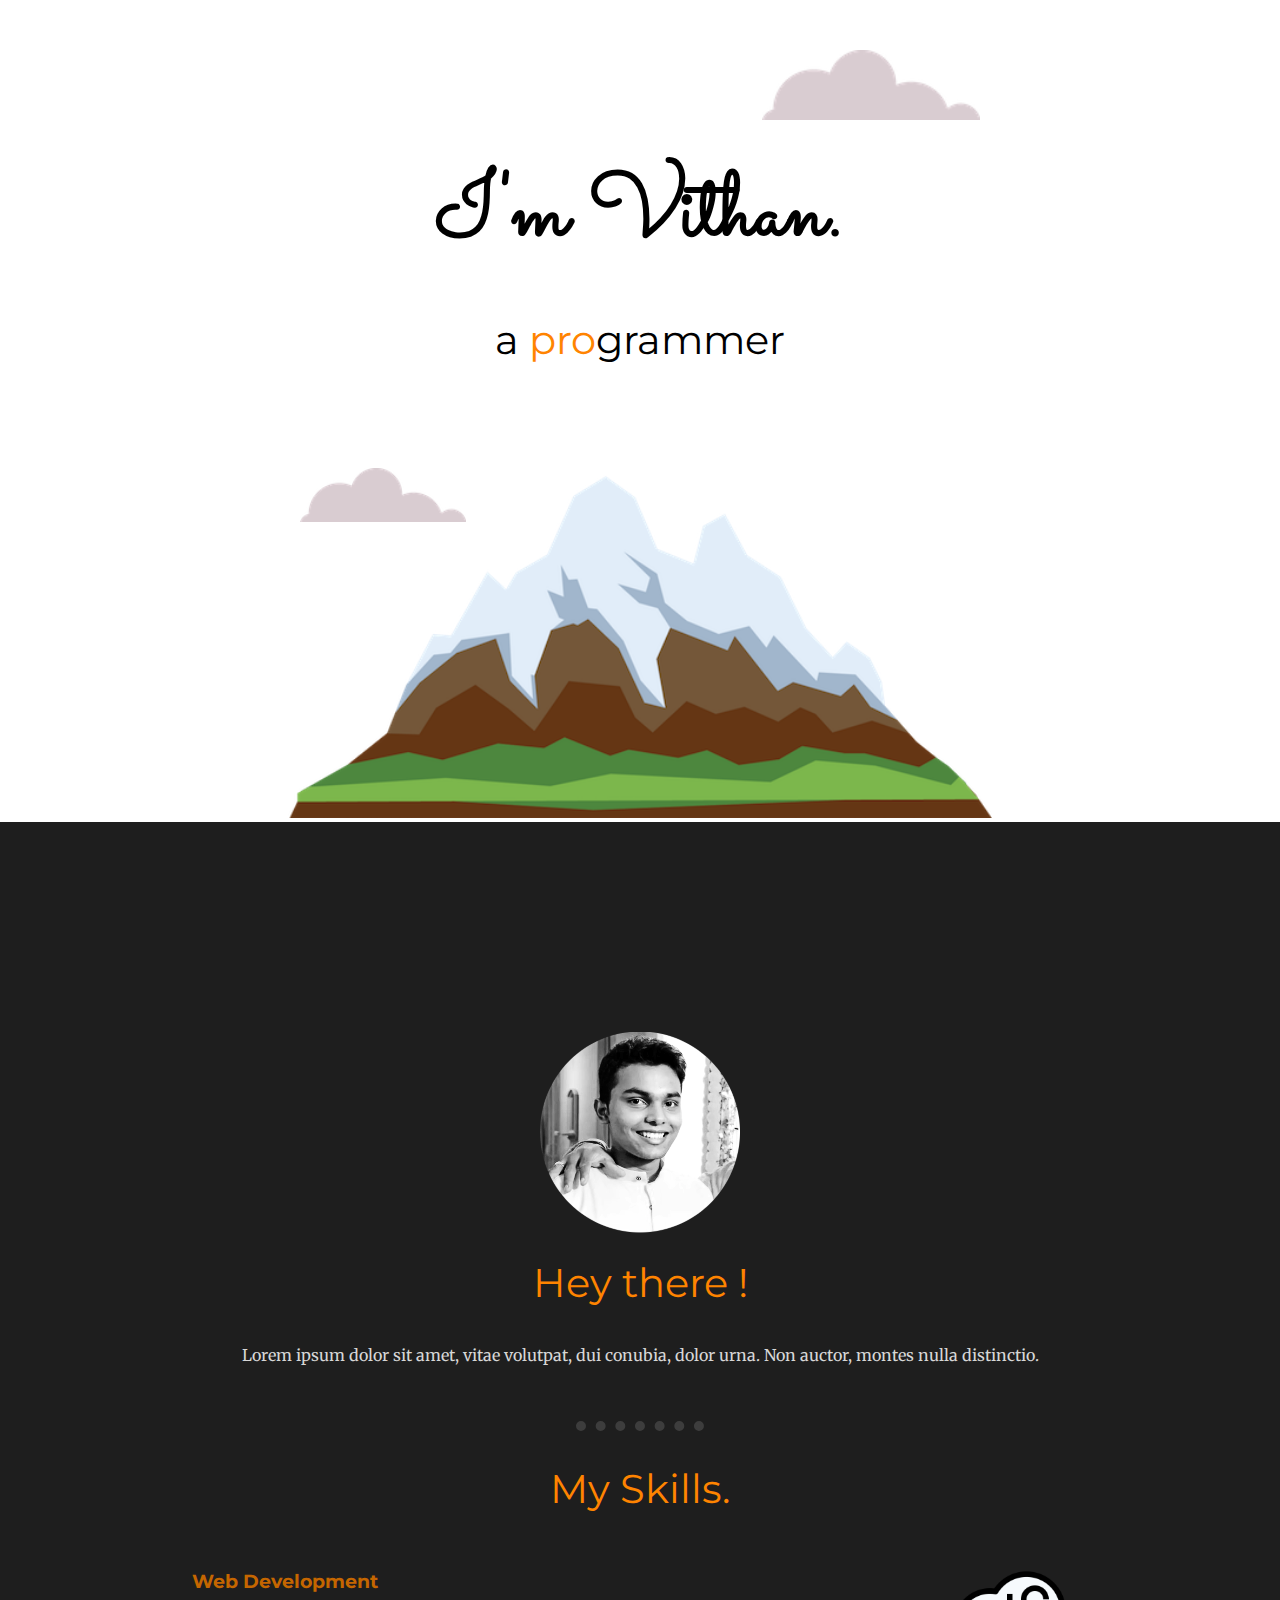
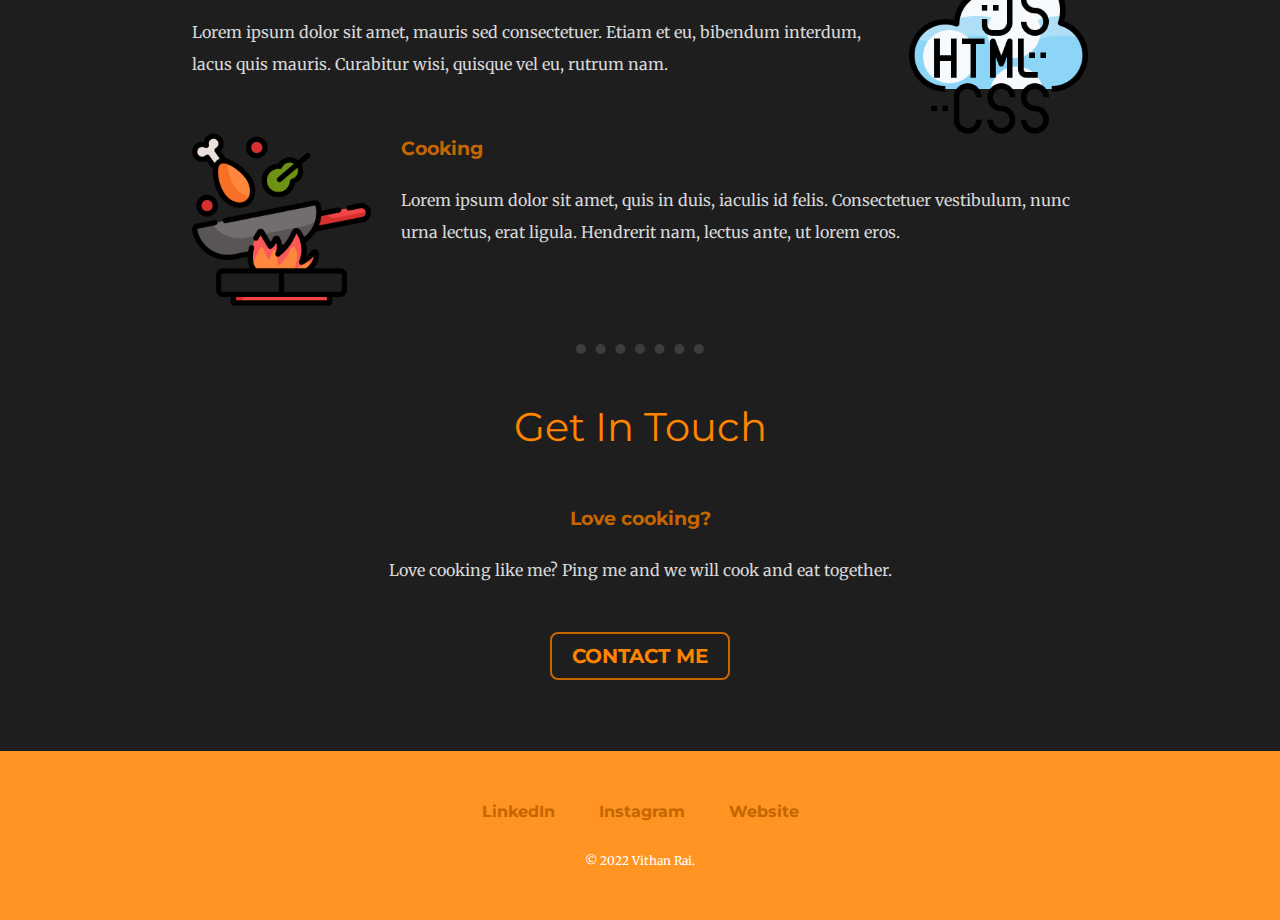
<file: index.html>
<!DOCTYPE html>
<html lang="en">
  <head>
    <meta charset="UTF-8" />
    <meta http-equiv="X-UA-Compatible" content="IE=edge" />
    <meta name="viewport" content="width=device-width, initial-scale=1.0" />
    <title>Vithan</title>

    <link rel="stylesheet" href="css/styles.css" />
    <link rel="icon" href="favicon.ico" />

    <link rel="preconnect" href="https://fonts.googleapis.com" />
    <link rel="preconnect" href="https://fonts.gstatic.com" crossorigin />
    <link
      href="https://fonts.googleapis.com/css2?family=Merriweather&family=Montserrat&family=Sacramento&display=swap"
      rel="stylesheet"
    />
  </head>
  <body>
    <div class="top-container">
      <img class="top-cloud" src="images/cloud.png" alt="cloud" />
      <h1>I'm Vithan.</h1>
      <h2 style="color: #000000">a <span class="spanin">pro</span>grammer</h2>
      <img class="bottom-cloud" src="images/cloud.png" alt="cloud" />
      <img class="mountain" src="images/mountain.png" alt="mountain" />
    </div>

    <div class="parallax">
      <!-- <h1 style="background-color: #1e1e1e; color: white;">I <span style="color: red;">❤</span> coding</h1> -->
    </div>

    <div class="middle-container">
      <div class="profile">
        <img src="images/vithan.png" alt="vithan_image" />
        <h2 style="margin: 0px">Hey there !</h2>
        <p>
          Lorem ipsum dolor sit amet, vitae volutpat, dui conubia, dolor urna.
          Non auctor, montes nulla distinctio.
        </p>
      </div>
      <hr />
      <div class="skills">
        <h2>My Skills.</h2>
        <div class="skill-row">
          <img class="coding-image" src="images/coding.png" alt="coding_img" />
          <h3>Web Development</h3>
          <p>
            Lorem ipsum dolor sit amet, mauris sed consectetuer. Etiam et eu,
            bibendum interdum, lacus quis mauris. Curabitur wisi, quisque vel
            eu, rutrum nam.
          </p>
        </div>
      </div>

      <div class="skill-row" style="padding-bottom: 30px">
        <img class="cooking-image" src="images/cooking.png" alt="cooking_img" />
        <h3>Cooking</h3>
        <p>
          Lorem ipsum dolor sit amet, quis in duis, iaculis id felis.
          Consectetuer vestibulum, nunc urna lectus, erat ligula. Hendrerit nam,
          lectus ante, ut lorem eros.
        </p>
      </div>
      <hr />

      <div class="contact-me">
        <h2>Get In Touch</h2>
        <h3>Love cooking?</h3>
        <p style="margin-bottom: 50px">
          Love cooking like me? Ping me and we will cook and eat together.
        </p>
        <a class="btn" href="mailto:name@email.com">CONTACT ME</a>
      </div>
    </div>

    <div class="bottom-container">
      <a
        class="footer-link"
        href="https://www.linkedin.com/in/vithan-rai-7a737620b/"
        >LinkedIn</a
      >
      <a class="footer-link" href="https://www.instagram.com/vithan_rai/"
        >Instagram</a
      >
      <a class="footer-link" href="#">Website</a>
      <p class="copyright">© 2022 Vithan Rai.</p>
    </div>
  </body>
</html>
</file>
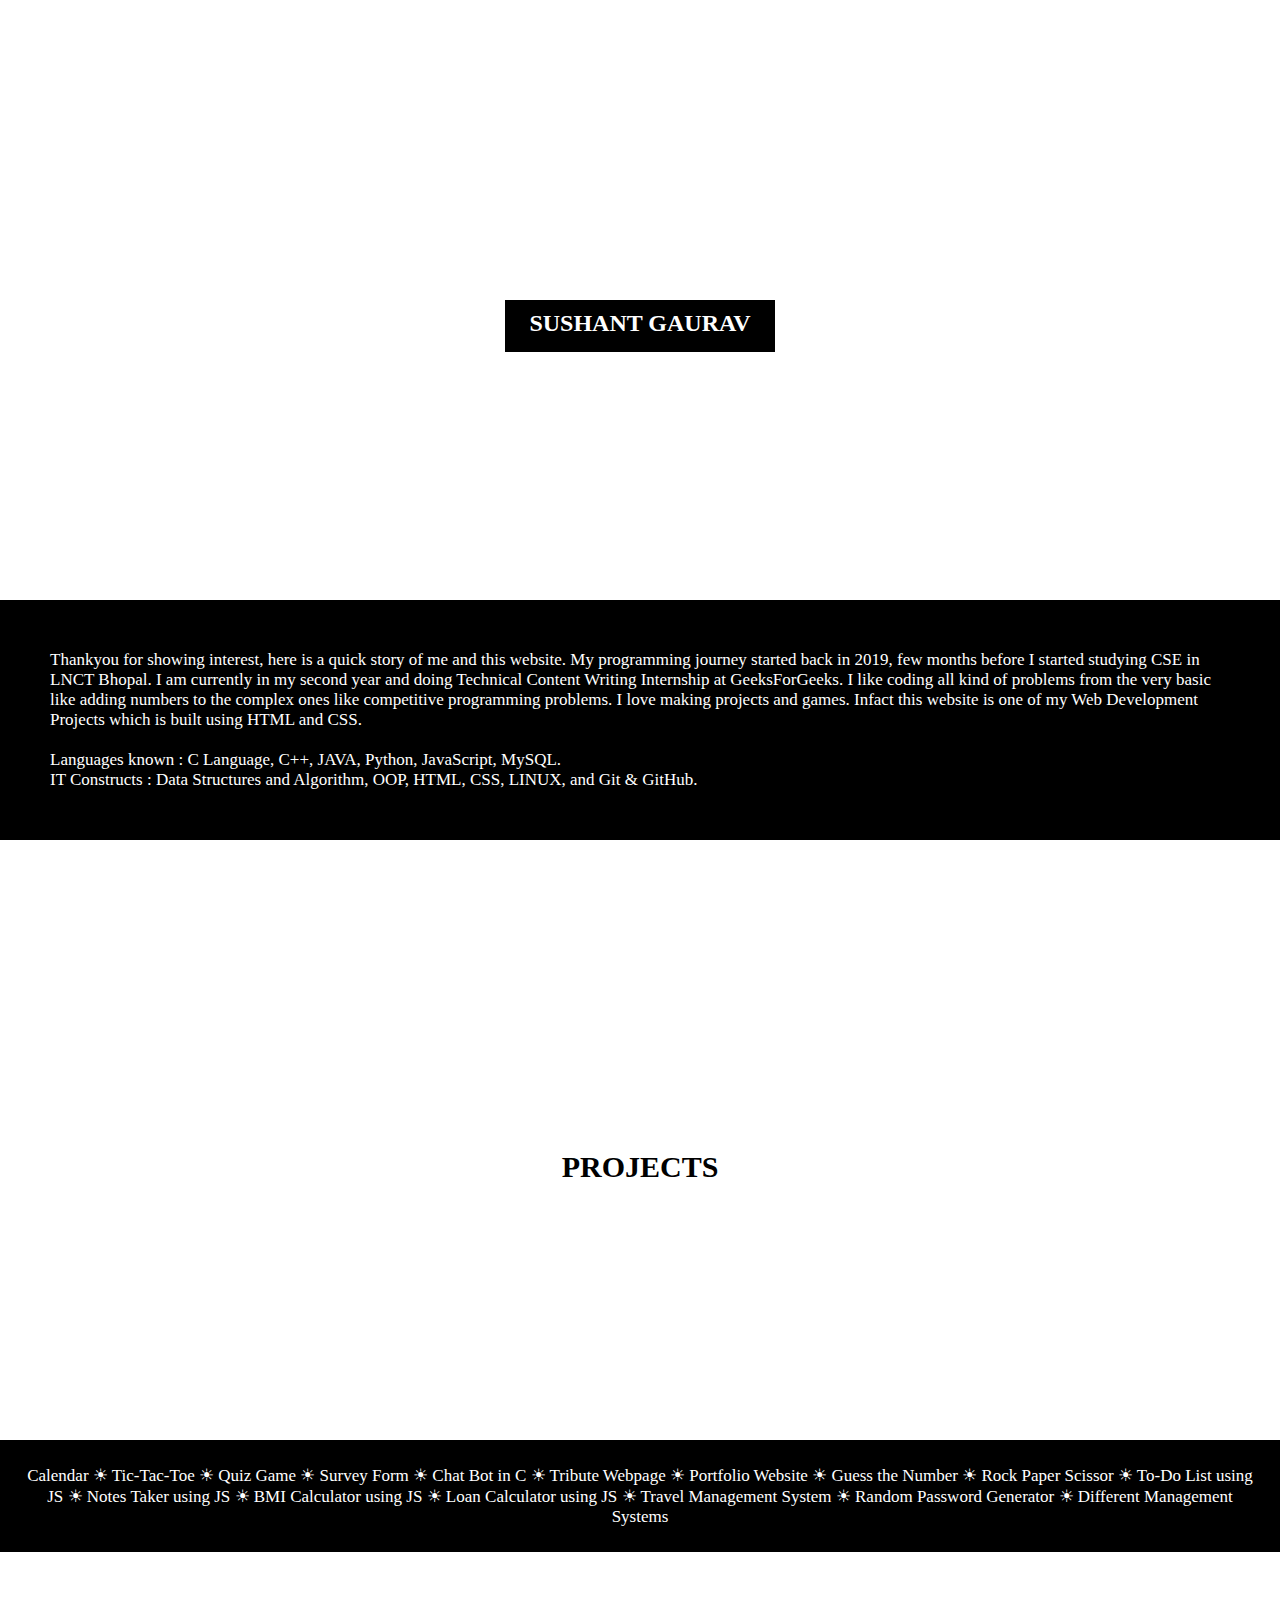
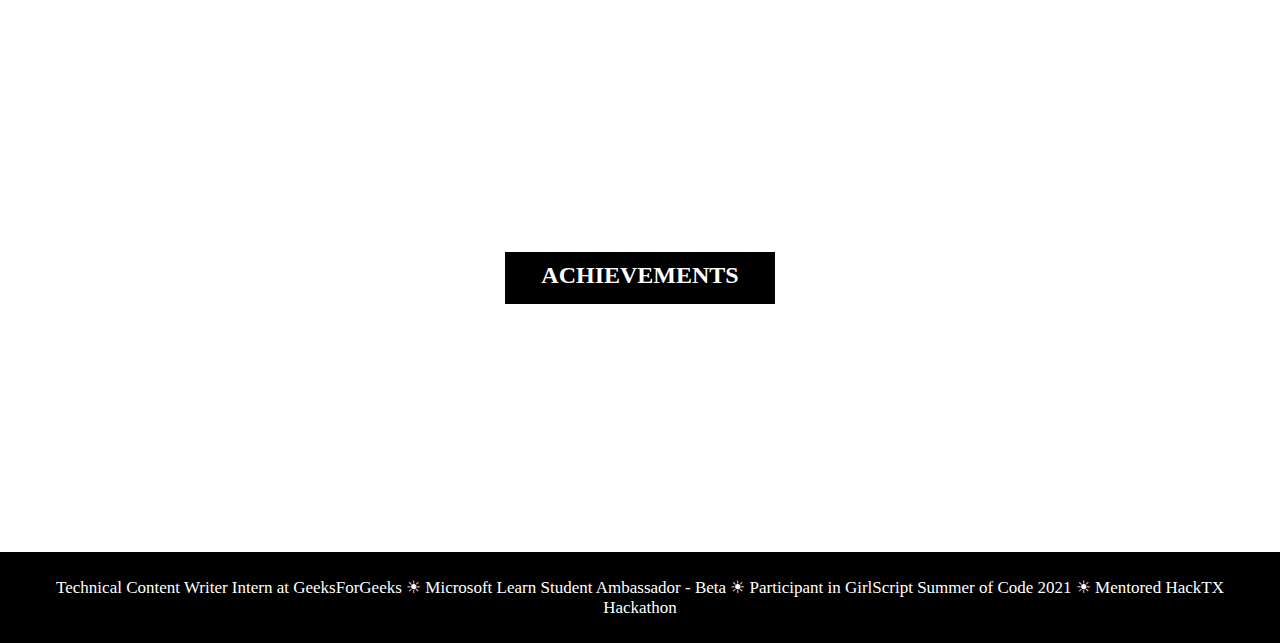
<file: parallax.html>
<!DOCTYPE html>
<html lang="en">
  
<head>
    <style>
  
        /* Styling the body */
        * {
            margin: 0px;
            padding: 0px;
        }
  
        /* Styling the first parallax's 
        height, width and background color */
        .parallax-1 {
            width: 100%;
            height: 600px;
            background: url('https://media.geeksforgeeks.org/wp-content/uploads/20210402175040/back22.jpg');
            background-size: 100% 100%;
            background-attachment: fixed;
        }
  
        /* Styling the title of first parallax */
        .parallax-1 h2 {
            margin: auto;
            position: relative;
            left: 500x;
            top: 300px;
            width: 250px;
            height: 32px;
            padding: 10px;
            background-color: black;
            color: white;
            text-align: center;
        }
  
        /* Styling the second parallax's 
        height, width and background color */
        .parallax-2 {
            width: 100%;
            height: 600px;
            background: url('https://media.geeksforgeeks.org/wp-content/uploads/20210402175040/back22.jpg');
            background-size: 100% 100%;
            background-attachment: fixed;
        }
  
        /* Styling the title of second parallax */
        .parallax-2 h2 {
            margin: auto;
            position: relative;
            left: 500x;
            top: 300px;
            width: 250px;
            height: 37px;
            padding: 10px;
            background-color: white;
            color: black;
            text-align: center;
            font-size: 30px;
            font-family: Verdana;
        }
  
        /* Styling the content or paragraph */
        .para-1 {
            padding: 50px;
            background-color: black;
            color: white;
            font-size: 17px;
        }
  
        /* Styling the content or paragraph */
        .para-2 {
            text-align: center;
            padding: 25px;
            font-size: 17px;
            font-family: Verdana;
            background-color: black;
            color: white;
        }
    </style>
</head>
  
<body>
  
    <!-- Giving title of the first parallax -->
    <div class="parallax-1">
        <h2>SUSHANT GAURAV</h2>
    </div>
  
    <!--Content of first parallax -->
    <div class="para-1">
        <p>
            Thankyou for showing interest, 
            here is a quick story of me and
            this website. My programming 
            journey started back in 2019, 
            few months before I started 
            studying CSE in LNCT Bhopal. 
            I am currently in my second 
            year and doing Technical 
            Content Writing Internship
            at GeeksForGeeks. I like 
            coding all kind of problems 
            from the very basic like adding 
            numbers to the complex ones like
            competitive programming problems.
            I love making projects and games.
            Infact this website is one of my 
            Web Development Projects which 
            is built using HTML and CSS.<br>
            <br>Languages known : C Language, 
            C++, JAVA, Python, JavaScript, 
            MySQL.<br> IT Constructs : Data 
            Structures and Algorithm, OOP, 
            HTML, CSS, LINUX, and Git & GitHub.
        </p>
    </div>
  
    <!-- Giving title of the first parallax -->
    <div class="parallax-2">
        <h2>PROJECTS</h2>
    </div>
  
    <!--Content of first parallax -->
    <div class="para-2">
        <p>
              Calendar ☀  
            Tic-Tac-Toe ☀  
            Quiz Game ☀  
            Survey Form ☀  
            Chat Bot in C ☀  
            Tribute Webpage ☀  
            Portfolio Website ☀  
            Guess the Number ☀  
            Rock Paper Scissor ☀ 
            To-Do List using JS ☀  
            Notes Taker using JS ☀  
            BMI Calculator using JS ☀ 
            Loan Calculator using JS ☀  
            Travel Management System ☀  
            Random Password Generator ☀  
            Different Management Systems
        </p>
    </div>
  
    <!--This will be same as first parallax-->
    <div class="parallax-1">
        <h2>ACHIEVEMENTS</h2>
    </div>
  
    <div class="para-2">
        <p>
              Technical Content Writer 
            Intern at GeeksForGeeks ☀
              Microsoft Learn Student 
            Ambassador - Beta ☀  
            Participant in GirlScript Summer 
            of Code 2021 ☀  
            Mentored HackTX Hackathon
        </p>
    </div>
</body>
  
</html>
</file>
<file: css/styles.css>
a {
  color: rgb(197, 102, 0);
  text-decoration: none;
  padding: 0px 20px;
  font-family: "Montserrat", sans-serif;
  font-weight: bold;
}

a:hover {
  color: #eaf6f6;
}

body {
  text-align: center;
  margin: 0;
  font-family: "Merriweather", serif;
  color: rgb(215, 215, 215);
  background-color: #1e1e1e;
}

.bottom-cloud {
  position: absolute;
  bottom: 300px;
  left: 300px;
  width: 13%;
}

.bottom-container {
  background-color: rgb(255, 148, 34);
  padding: 50px 0 20px;
}

.btn {
  -webkit-border-radius: 8;
  -moz-border-radius: 8;
  border-radius: 8px;
  font-family: "Montserrat", sans-serif;
  color: rgb(255, 132, 0);
  font-size: 20px;
  background: #1e1e1e;
  padding: 10px 20px 10px 20px;
  text-decoration: none;
  border: solid 2px;
  border-color: rgb(197, 102, 0);
  transition-duration: 0.25s;
}

.btn:hover {
  background: rgb(255, 132, 0);
  text-decoration: none;
  color: #ffffff;
  transition-duration: 0.5s;
}

.coding-image {
  width: 20%;
  height: auto;
  float: right;
  margin-left: 30px;
}

.contact-me {
  width: 70%;
  margin: auto;
  line-height: 2;
}

.cooking-image {
  width: 20%;
  height: auto;
  float: left;
  margin-right: 30px;
}

.copyright {
  color: white;
  padding: 20px 0px;
  font-size: 0.75rem;
}

h1 {
  margin: 50px auto 0 auto;
  font-family: "Sacramento", cursive;
  font-size: 5.625rem;
  color: rgb(0, 0, 0);
}

h2 {
  font-family: "Montserrat", sans-serif;
  font-size: 2.5rem;
  color: rgb(255, 132, 0);
  font-weight: normal;
}

h3 {
  font-family: "Montserrat", sans-serif;
  margin: auto;
  color: rgb(197, 102, 0);
}

hr {
  border-width: 10px;
  border-style: dotted none none;
  height: 0px;
  width: 10%;
  border-color: #3d3d3d;
}

.middle-container {
  padding: 10px 0px 75px 0px;
}

.mountain {
  width: 55%;
  height: auto;
}

.parallax {
  background-image: url("../images/iluvcoding.png");
  height: 150px;
  background-attachment: fixed;
  background-position: center;
  background-repeat: no-repeat;
  background-size: contain;
}

.profile {
  width: 70%;
  margin: 50px auto;
  line-height: 2;
}

.skills {
  position: relative;
}

.skill-row {
  width: 70%;
  margin: 50px auto;
  text-align: left;
  line-height: 2;
}

.spanin {
  color: rgb(255, 132, 0);
}

.top-container {
  background-color: #ffffff;
  padding-top: 100px;
  position: relative;
}

.top-cloud {
  position: absolute;
  right: 300px;
  top: 50px;
  width: 17%;
}
</file>
